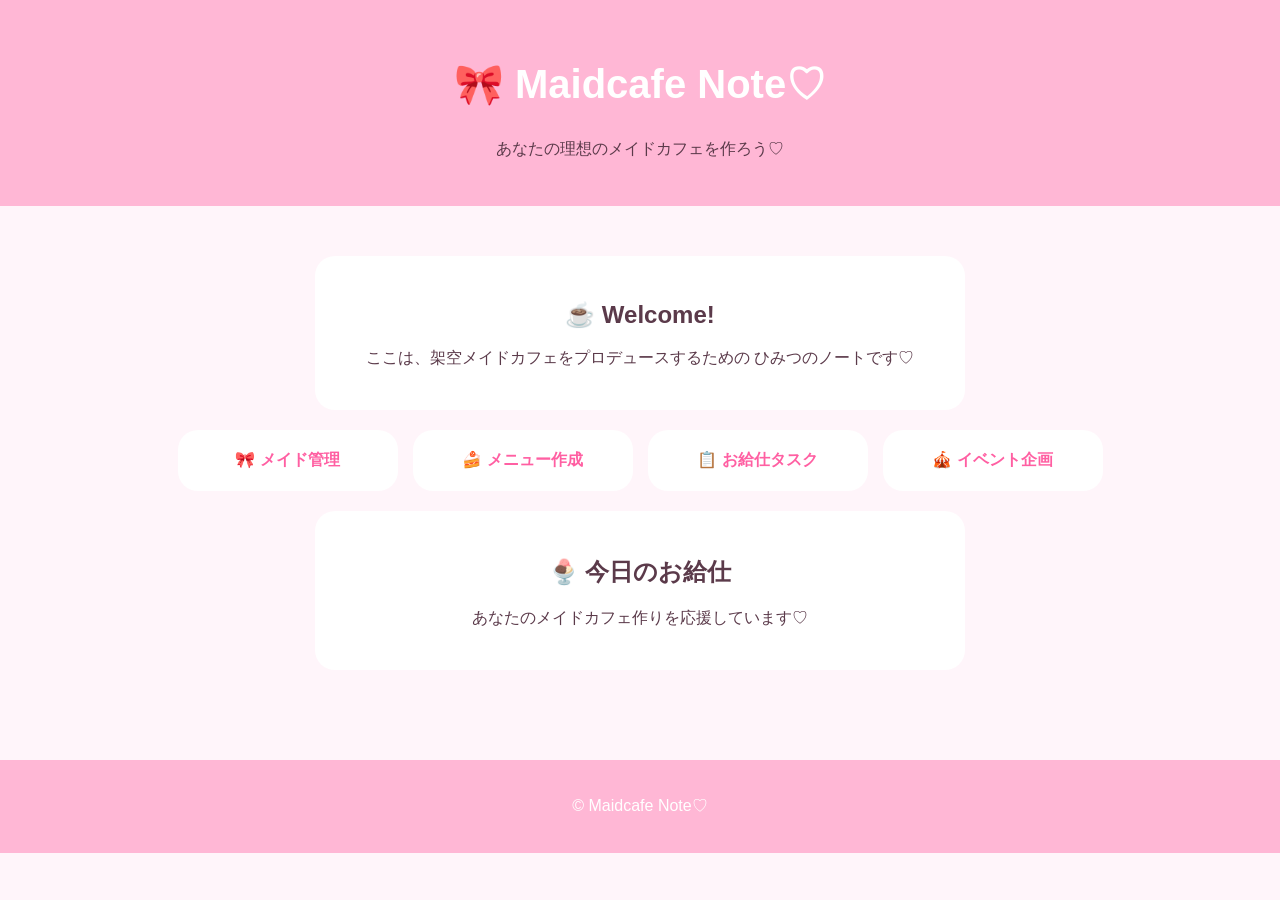
<file: index.html>
<!DOCTYPE html>
<html lang="ja">
<head>
  <meta charset="UTF-8">
  <meta name="viewport" content="width=device-width, initial-scale=1.0">
  <title>Maidcafe Note♡</title>
  <link rel="stylesheet" href="style.css">
</head>

<body>

<header>
  <h1>🎀 Maidcafe Note♡</h1>
  <p>あなたの理想のメイドカフェを作ろう♡</p>
</header>


<main>

<section class="welcome">
  <h2>☕ Welcome!</h2>
  <p>
    ここは、架空メイドカフェをプロデュースするための
    ひみつのノートです♡
  </p>
</section>


<section class="menu">

  <a href="maid.html">
  🎀 メイド管理
</a>

<a href="#">
  🍰 メニュー作成
</a>

<a href="#">
  📋 お給仕タスク
</a>

<a href="#">
  🎪 イベント企画
</a>

</section>


<section class="message">
<h2>🍨 今日のお給仕</h2>
<p>
あなたのメイドカフェ作りを応援しています♡
</p>
</section>


</main>


<footer>
<p>© Maidcafe Note♡</p>
</footer>


</body>
</html>
</file>
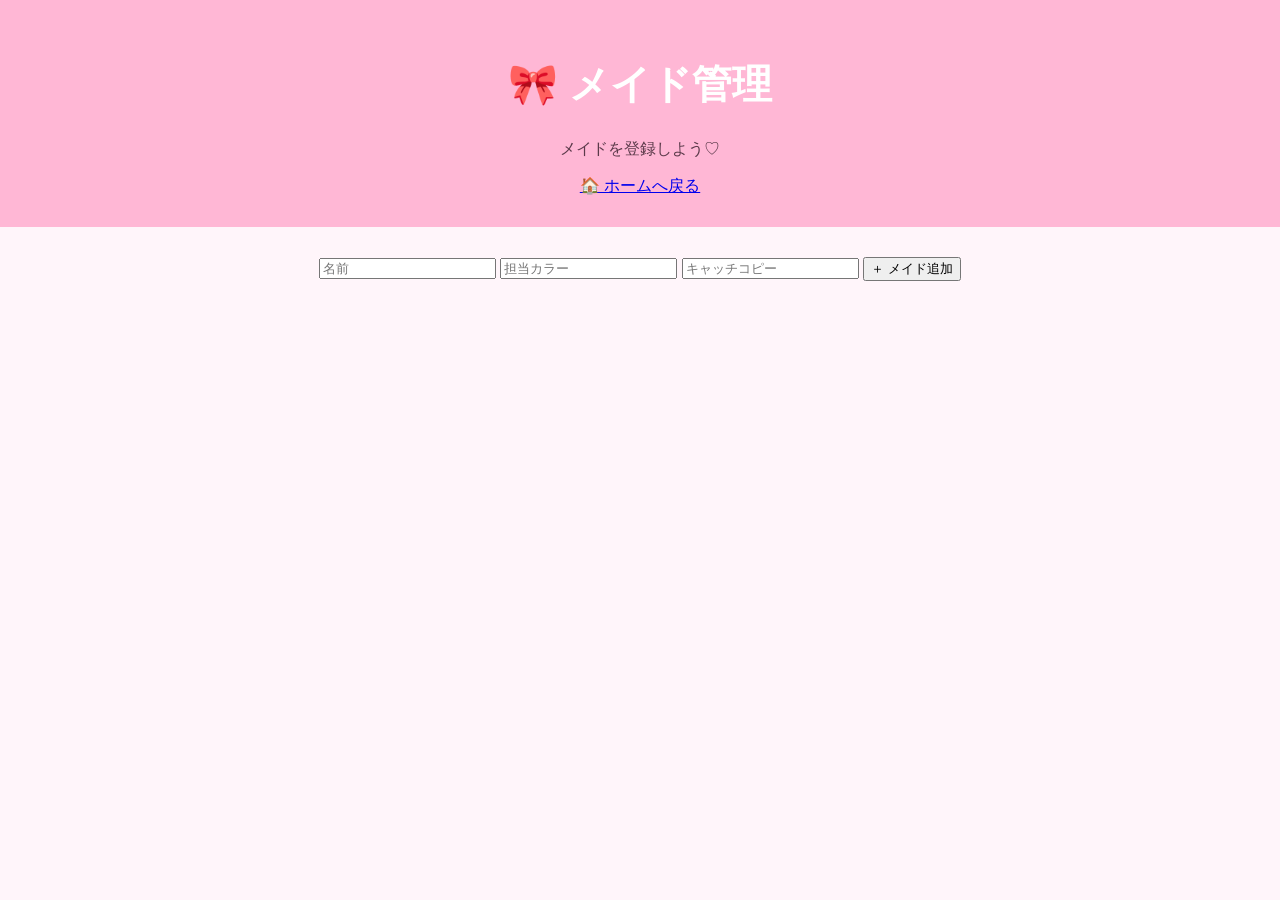
<file: maid.html>
<!DOCTYPE html>
<html lang="ja">
<head>
<meta charset="UTF-8">
<meta name="viewport" content="width=device-width, initial-scale=1.0">
<title>メイド管理 | Maidcafe Note♡</title>
<link rel="stylesheet" href="style.css">
</head>

<body>

<header>
<h1>🎀 メイド管理</h1>
<p>メイドを登録しよう♡</p>
<a href="index.html">🏠 ホームへ戻る</a>
</header>

<main>

<div class="form">

<input id="name" placeholder="名前">

<input id="color" placeholder="担当カラー">

<input id="catch" placeholder="キャッチコピー">

<button onclick="addMaid()">
＋ メイド追加
</button>

</div>

<div id="maidList"></div>

</main>

<script src="maid.js"></script>

</body>
</html>
</file>
<file: style.css>
body {
  margin: 0;
  font-family: "Hiragino Maru Gothic ProN", sans-serif;
  background: #fff5fa;
  color: #5b3a4a;
  text-align: center;
}


header {
  background: #ffb7d5;
  padding: 30px;
}


h1 {
  color: white;
  font-size: 40px;
}


main {
  padding: 30px;
}


.welcome,
.message {
  background: white;
  margin: 20px auto;
  padding: 25px;
  border-radius: 20px;
  max-width: 600px;
}


.menu {
  display: flex;
  flex-wrap: wrap;
  justify-content: center;
  gap: 15px;
}


.menu a {
  display: block;
  background: white;
  padding: 20px;
  width: 180px;
  border-radius: 20px;
  text-decoration: none;
  color: #ff5fa2;
  font-weight: bold;
}


.menu a:hover {
  background: #ffe0ed;
}


footer {
  margin-top: 40px;
  padding: 20px;
  background: #ffb7d5;
  color: white;

.form{

display:flex;

flex-direction:column;

gap:10px;

max-width:550px;

margin:30px auto;

}

.form input{

padding:18px;
font-size:18px;
width:100%;
height:55px;

border:none;
border-radius:15px;

box-sizing:border-box;

}

.form button{

padding:15px;

background:#ff8cbc;

color:white;

border:none;

border-radius:15px;

cursor:pointer;

font-size:16px;

}

#maidList{

display:flex;

flex-wrap:wrap;

justify-content:center;

gap:20px;

margin-top:30px;

}

.maidCard{

background:white;

width:250px;

padding:20px;

border-radius:20px;

box-shadow:0 5px 15px rgba(0,0,0,.1);

}

.maidCard button{

background:#ff8cbc;

color:white;

border:none;

padding:10px;

border-radius:10px;

cursor:pointer;

}

header a{

display:inline-block;

margin-top:15px;

padding:10px 18px;

background:white;

color:#ff5fa2;

text-decoration:none;

border-radius:15px;

font-weight:bold;

transition:0.3s;

}

header a:hover{

background:#ffe3ef;

}
</file>
